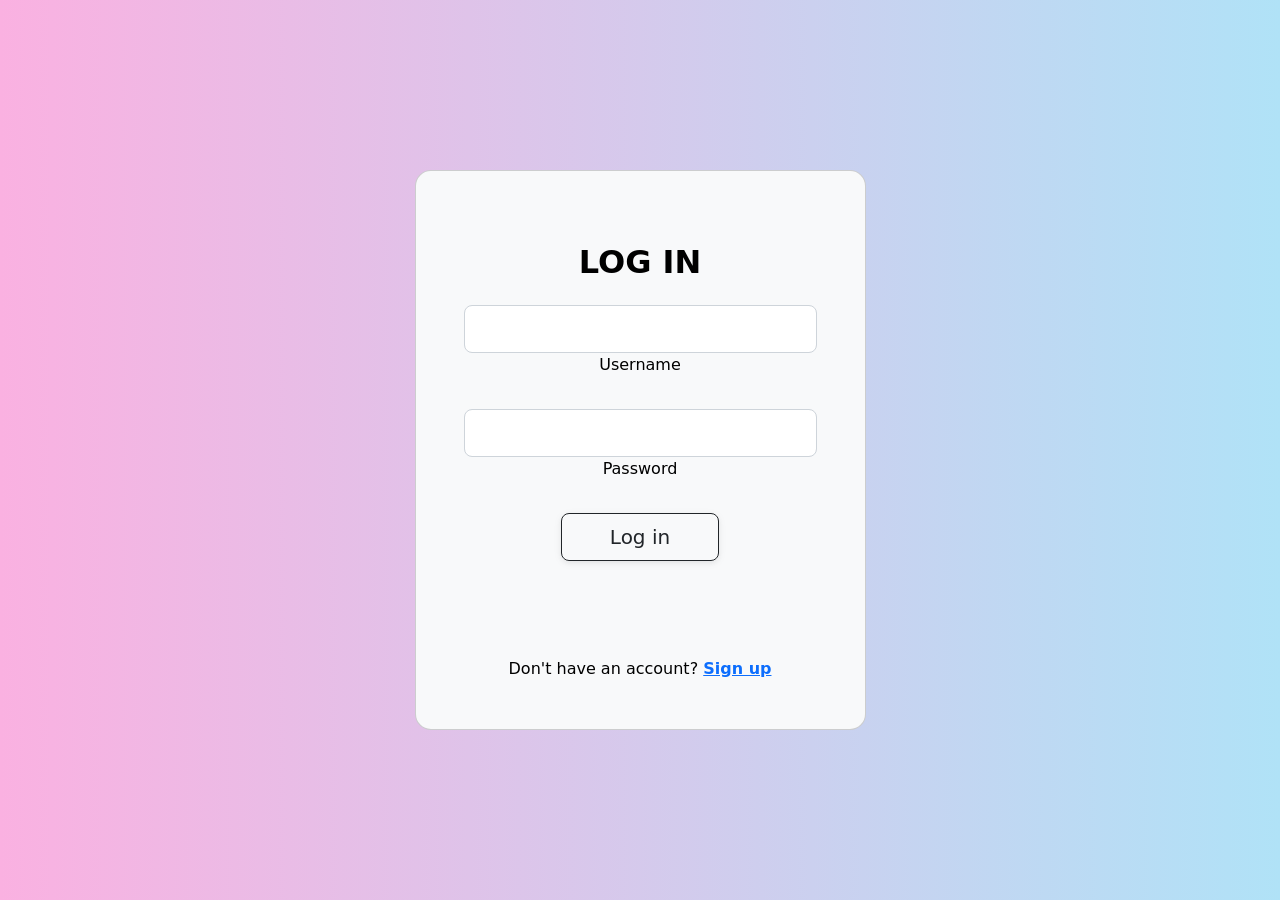
<file: index.html>
<!DOCTYPE html>
<html lang="en">
<head>
    <meta charset="UTF-8">
    <meta http-equiv="X-UA-Compatible" content="IE=edge">
    <meta name="viewport" content="width=device-width, initial-scale=1.0">
    <title>login</title>
    <link rel="stylesheet" href="css/bootstrap.css">
    <link rel="stylesheet" href="style.css">
</head>
<body>
    <section class="vh-100 gradient-custom">
        <div class="container py-5 h-100">
          <div class="row d-flex justify-content-center align-items-center h-100">
            <div class="col-12 col-md-8 col-lg-6 col-xl-5">
              <div class="card bg-light text-black" style="border-radius: 1rem;">
                <div class="card-body p-5 text-center">
      
                  <div class="mb-md-5 mt-md-4 pb-5">
      
                    <h2 class="fw-bold mb-2 text-uppercase">Log in</h2>
                    <div style="height: 15px;"></div>
      
                    <div class="form-outline form-light mb-4">
                      <input type="text" id="username" class="form-control form-control-lg" />
                      <label class="form-label" for="text">Username</label>
                    </div>
      
                    <div class="form-outline form-light mb-4">
                      <input type="password" id="password" class="form-control form-control-lg" />
                      <label class="form-label" for="password">Password</label>
                    </div>
      
                    <button class="btn btn-outline-dark btn-lg px-5" type="submit" onclick="login(username, password)">Log in</button>

                  </div>

                  <!-- <hr class="my-4"> -->

                  <!-- <button class="btn btn-lg btn-block btn-primary" style="background-color: #e88173;"
                    type="submit"><i class="fab fa-google me-2"></i> Log in with google</button>
      
                  <div> -->

                    <script src="https://accounts.google.com/gsi/client" async defer></script>
                    <div id="buttonDiv" class="w-100"></div> 

                    <p class="mb-0" style="margin-top: 40px;">Don't have an account? <a href="signup.html" class="text-magenta-50 fw-bold">Sign up</a>
                    </p>
                  </div>
      
                </div>
              </div>
            </div>
          </div>
        </div>
      </section>
    <script src="js/bootstrap.bundle.js"></script>
    <script src="./index.js"></script>
</body>
</html>
</file>
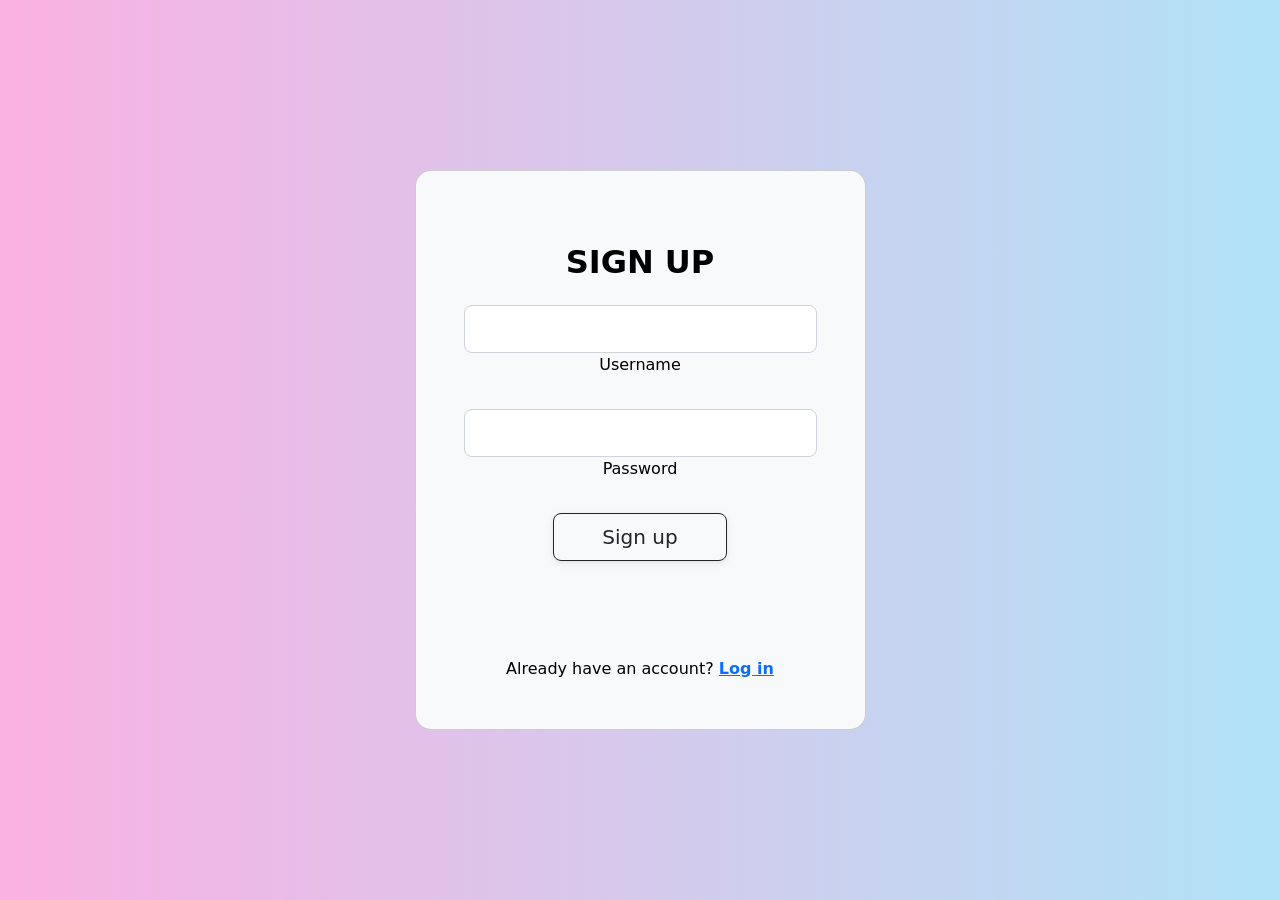
<file: signup.html>
<!DOCTYPE html>
<html lang="en">
<head>
    <meta charset="UTF-8">
    <meta http-equiv="X-UA-Compatible" content="IE=edge">
    <meta name="viewport" content="width=device-width, initial-scale=1.0">
    <title>Sign up</title>
    <link rel="stylesheet" href="css/bootstrap.css">
    <link rel="stylesheet" href="style.css">
</head>
<body>
    <section class="vh-100 gradient-custom">
        <div class="container py-5 h-100">
          <div class="row d-flex justify-content-center align-items-center h-100">
            <div class="col-12 col-md-8 col-lg-6 col-xl-5">
              <div class="card bg-light text-black" style="border-radius: 1rem;">
                <div class="card-body p-5 text-center">
      
                  <div class="mb-md-5 mt-md-4 pb-5">
      
                    <h2 class="fw-bold mb-2 text-uppercase">Sign up</h2>
                    <div style="height: 15px;"></div>
      
                    <div class="form-outline form-light mb-4">
                      <input type="text" id="username" class="form-control form-control-lg" />
                      <label class="form-label" for="text">Username</label>
                    </div>
      
                    <div class="form-outline form-light mb-4">
                      <input type="password" id="password" class="form-control form-control-lg" />
                      <label class="form-label" for="password">Password</label>
                    </div>
      
                    <button class="btn btn-outline-dark btn-lg px-5" type="submit" onclick="register(username, password)">Sign up</button>

                  </div>
      
                  <!-- <button class="btn btn-lg btn-block btn-primary" style="background-color: #e88173;"
                  type="submit"><i class="fab fa-google me-2"></i> Sign up with google</button> -->

                  <div>
                    <p class="mb-0" style="margin-top: 40px;">Already have an account? <a href="index.html" class="text-magenta-50 fw-bold">Log in</a>
                    </p>
                  </div>
      
                </div>
              </div>
            </div>
          </div>
        </div>
      </section>
    <script src="js/bootstrap.bundle.js"></script>
    <script src="./signup.js"></script>
</body>
</html>
</file>
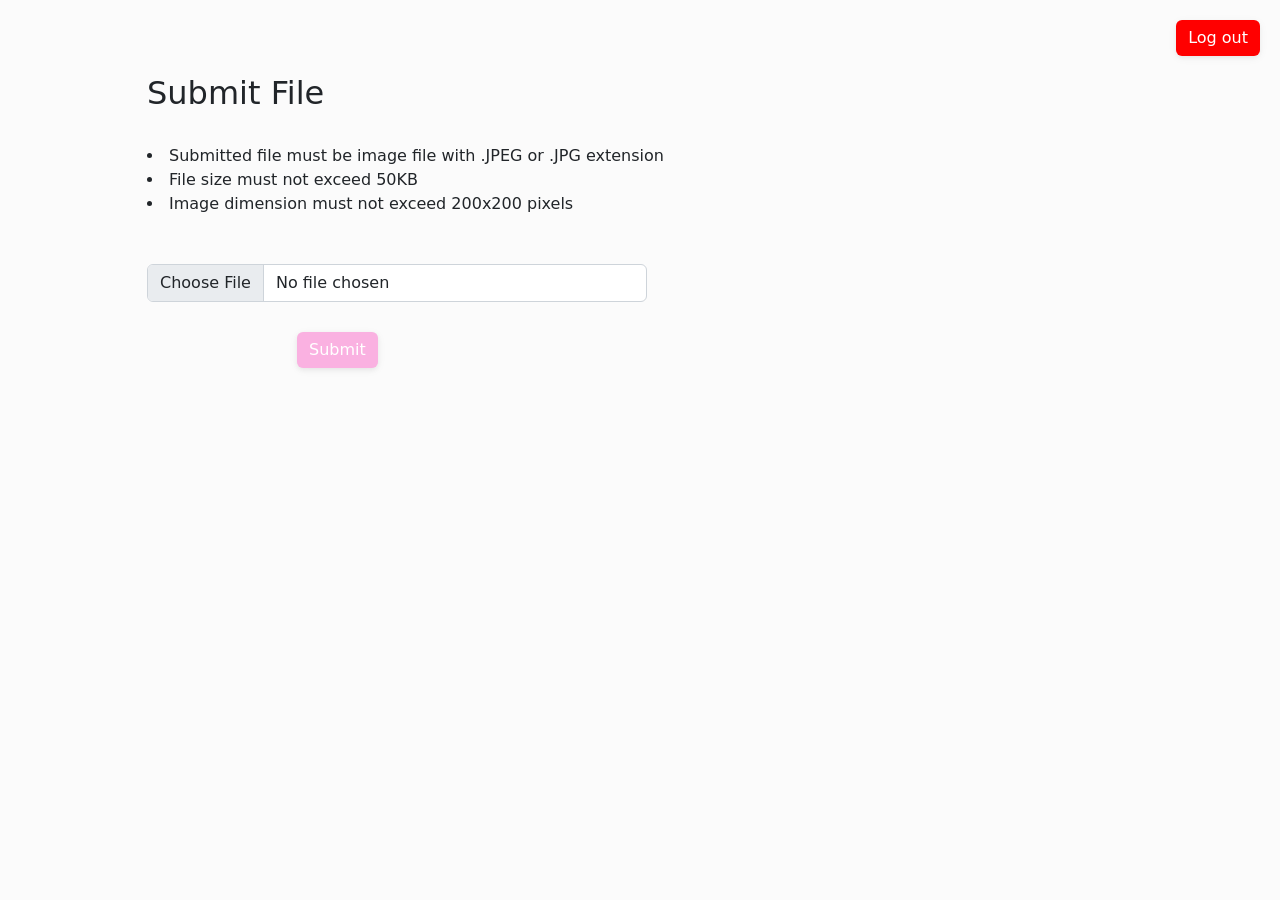
<file: submit.html>
<!DOCTYPE html>
<html lang="en">
<head>
    <meta charset="UTF-8">
    <meta http-equiv="X-UA-Compatible" content="IE=edge">
    <meta name="viewport" content="width=device-width, initial-scale=1.0">
    <title>Submit file</title>
    <link rel="stylesheet" href="css/bootstrap.css">
    <link rel="stylesheet" href="style.css">
</head>
<body>  

  <main style="margin-top: 50px; margin-left: 20px;">
    <div class="container pt-4">

        <button type="button" class="btn btn-primary" id="logoutbtn" onclick="logout()">Log out</button>
    
        <div style="margin-left: 55px;">
            <h2>Submit File</h2>
            <!--S <label class="form-label" for="customFile">Default file input example</label> -->
            <br>
            <li>Submitted file must be image file with .JPEG or .JPG extension</li>
            <li>File size must not exceed 50KB</li>
            <li>Image dimension must not exceed 200x200 pixels</li>
            <br> <br>
            <input type="file" class="form-control" id="file" />
            <div style="margin-top: 30px; margin-left: 150px;">
                <button type="button" class="btn btn-primary" id="submitbtn" style="background-color: #fab1e1; border: #ed1fa8;"
                onclick="upload(file)">Submit</button>
            </div>
            
        </div>
        
    </div>
  </main>

    <script src="js/bootstrap.bundle.js"></script>
    <script src="./submit.js"></script>
</body>
</html>
</file>
<file: style.css>
.gradient-custom {
    /* fallback for old browsers */
    background: #fab1e1;
    
    /* Chrome 10-25, Safari 5.1-6 */
    background: -webkit-linear-gradient(to right, rgba(250, 177, 225, 1), rgba(176, 226, 247, 1));
    
    /* W3C, IE 10+/ Edge, Firefox 16+, Chrome 26+, Opera 12+, Safari 7+ */
    background: linear-gradient(to right, rgba(250, 177, 225, 1), rgba(176, 226, 247, 1))
    }

body {
    background-color: #fbfbfb;
  }
 
  #logoutbtn {
    position: fixed; top: 20px; right: 20px;
    background-color: red; 
    border: #ed1fa8;
    box-shadow: 0 2px 5px 0 rgb(0 0 0 / 5%), 0 2px 10px 0 rgb(0 0 0 / 5%);
  }

  button {
    box-shadow: 0 2px 5px 0 rgb(0 0 0 / 5%), 0 2px 10px 0 rgb(0 0 0 / 5%);
  }

  #file {
    width: 500px;
  }
</file>
